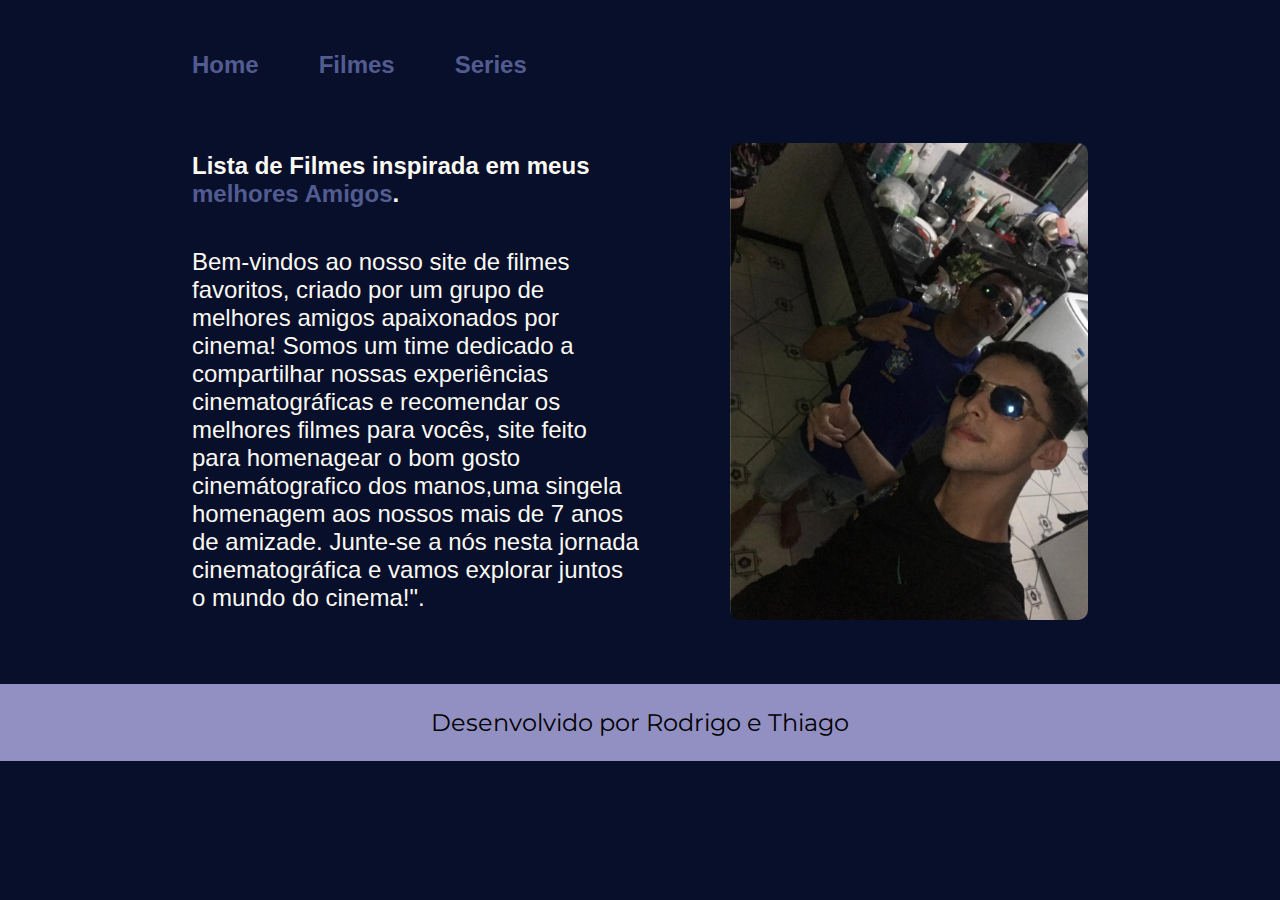
<file: index.html>
<!DOCTYPE html>
<html lang="pt-br">
<head>
    <meta charset="UTF-8">
    <meta name="viewport" content="width=device-width, initial-scale=1.0">
    <title>Filmes Favoritos</title>
    <link rel="stylesheet" href="styles/style.css">
</head>
<body>
    <header class="container">
        <nav class="container__menu">
            <a class="container__menu__link" href="index.html">Home</a>
            <a class="container__menu__link" href="filmes.html">Filmes</a>
            <a class="container__menu__link" href="series.html">Series</a>
        </nav>
    </header>
    <main class="apresentacao">
        <section class="apresentacao__conteudo">
        <h1 class="apresentacao__conteudo__titulo">Lista de Filmes inspirada em meus <strong class="titulo__destaque">melhores Amigos</strong>.</h1>
            <p class="apresentacao__conteudo__texto">Bem-vindos ao nosso site de filmes favoritos, criado por um grupo de melhores amigos apaixonados por cinema! Somos um time dedicado a compartilhar nossas experiências cinematográficas e recomendar os melhores filmes para vocês, site feito para homenagear o bom gosto cinemátografico dos manos,uma singela homenagem aos nossos mais de 7 anos de amizade. Junte-se a nós nesta jornada cinematográfica e vamos explorar juntos o mundo do cinema!".</p>
        </section>       
        <img class="apresentacao__imagem" src="assets/WhatsApp Image 2024-02-26 at 22.17.17.jpeg" alt="eu e meu amigo thiago">    
    </main>
    <footer class="rodape">
        <p>Desenvolvido por Rodrigo e Thiago</p>
    </footer>
</body>
</html>
</file>
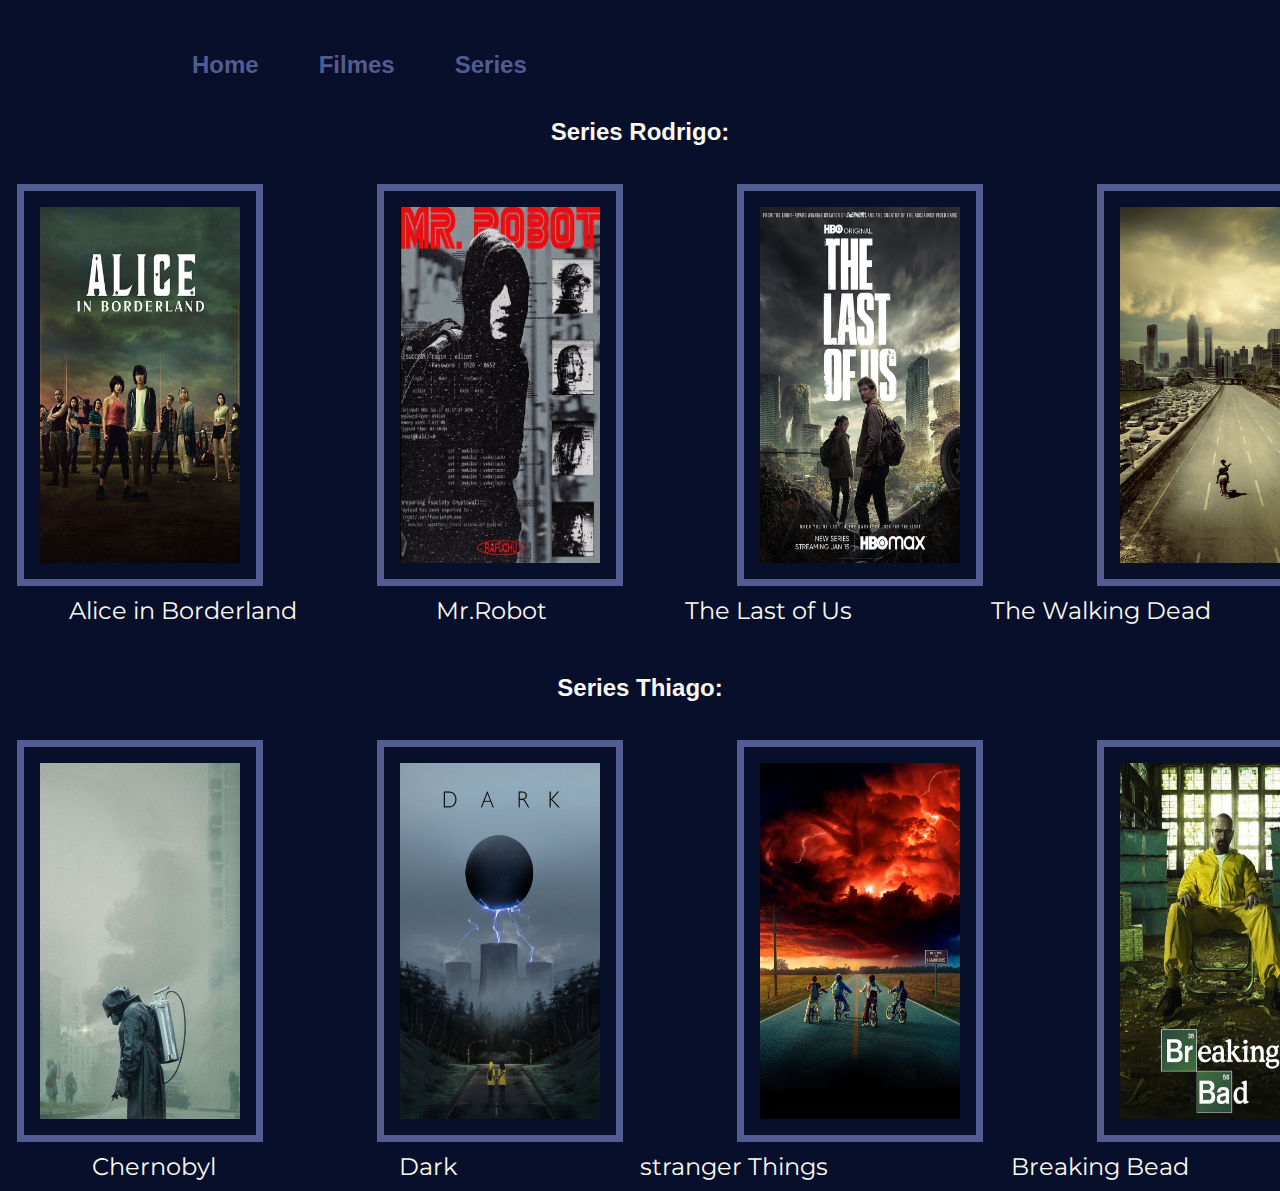
<file: series.html>
<!DOCTYPE html>
<html lang="pt-br">
<head>
    <meta charset="UTF-8">
    <meta name="viewport" content="width=device-width, initial-scale=1.0">
    <title>Series</title>
    <link rel="stylesheet" href="styles/filmes.css">
</head>
<body>
    <header class="container">
        <nav class="container__menu">
            <a class="container__menu__link" href="index.html">Home</a>
            <a class="container__menu__link" href="filmes.html">Filmes</a>
            <a class="container__menu__link" href="series.html">Series</a>
        </nav>
    </header>
    <main>
        <h1 class="apresentacao__conteudo__titulo">Series Rodrigo:</h1>
            <div class="apresentacao__conteudo">
                <img class="apresentacao__imagem" src="assets/Alice in Borderland (2020).jpg" alt="alice in Borderland">
                <img class="apresentacao__imagem" src="assets/Mr Robot.jpg" alt="mr.robot">
                <img class="apresentacao__imagem" src="assets/The Last of Us (2023).jpg" alt="the last of us">
                <img class="apresentacao__imagem" src="assets/transferir (1).jpg" alt="the walking dead">
            </div>
            <div class="apresentacao__texto">
                <p class="apresentacao__texto__img">Alice in Borderland</p>
                <p class="apresentacao__texto__img">Mr.Robot</p>
                <p class="apresentacao__texto__img">The Last of Us</p>
                <p class="apresentacao__texto__img">The Walking Dead</p>
            </div>
        <h2 class="apresentacao__conteudo__titulo">Series Thiago:</h2>
            <div class="apresentacao__conteudo">
                <img class="apresentacao__imagem" src="assets/Wallpaper Chernobyl (2019).jpg" alt="Chernobyl">
                <img class="apresentacao__imagem" src="assets/Dark fanart, Titanilla Pizvor.jpg" alt="dark">
                <img class="apresentacao__imagem" src="assets/transferir.jpg" alt="stranger things">
                <img class="apresentacao__imagem" src="assets/֙⋆ 🩰 𖥻 𝗴𝗰𝗳𝗯𝘁𝘀𝘁𝗮𝗿 𖦆ˑ 𖥻.jpg" alt="breaking bead">
            </div>
            <div class="apresentacao__texto">
                <p class="apresentacao__texto__img">Chernobyl</p>
                <p class="apresentacao__texto__img">Dark</p>
                <p class="apresentacao__texto__img">stranger Things</p>
                <p class="apresentacao__texto__img">Breaking Bead</p>
            </div>
    </main>
</body>
</html>
</file>
<file: styles/style.css>
@import url('https://fonts.googleapis.com/css2?family=Montserrat:ital,wght@0,100..900;1,100..900&display=swap');

:root {
    --cor-primaria: #070F2B;
    --cor-secundaria: #FBF9F1;
    --cor-terciaria: #535C91;

    --fonte-primaria: 'montserat' , sans-serif;
}

* {
    margin: 0;
    padding: 0;
}

body {
    background-color: var(--cor-primaria);
    color: var(--cor-secundaria);
    box-sizing: border-box;
}

.container {
    padding: 4% 0 0 15%;
}

.container__menu {
    display: flex;
    gap: 60px;
}

.container__menu__link {
    text-decoration: none;
    color: var(--cor-terciaria);
    font-family: var(--fonte-primaria);
    font-size: 1.5rem;
    font-weight: 600;
}

.apresentacao {
    padding: 5% 15%;
    display: flex;
    align-items: center;
    justify-content: space-between;
    gap: 82px;
}

.apresentacao__conteudo {
    width: 50%;
    display: flex;
    flex-direction: column;
    gap: 40px;
}

.apresentacao__conteudo__titulo {
    font-size: 1.5rem;
    font-family: var(--fonte-primaria);
}

.titulo__destaque {
    color: var(--cor-terciaria);
}

.apresentacao__conteudo__texto {
    font-size: 1.5rem;
    font-family: var(--fonte-primaria);
}

.apresentacao__imagem {
    width: 40%;
    border-radius: 10px;
}

.rodape {
    background-color: #9290C3;
    color: black;
    text-align: center;
    padding: 24px;
    font-family: 'montserrat' , sans-serif;
    font-size: 1.5rem;
    font-weight: 400;
}

@media (max-width: 1200px) {
    .container{
        padding: 10%;
    }

    .container__menu {
        justify-content: center;
    }

    .apresentacao {
        flex-direction: column-reverse;
    }

    .apresentacao__conteudo {
        width: auto;
    }

}
</file>
<file: styles/filmes.css>
@import url('https://fonts.googleapis.com/css2?family=Montserrat:ital,wght@0,100..900;1,100..900&display=swap');

:root {
    --cor-primaria: #070F2B ;
    --cor-secundaria: #FBF9F1;
    --cor-terciaria: #535C91;

    --fonte-primaria: 'montserat' , sans-serif;
}

* {
    margin: 0;
    padding: 0;
}

body {
    background-color: var(--cor-primaria);
    color: var(--cor-secundaria);
    box-sizing: border-box;
}

.container {
    padding: 4% 0 0 15%;
}

.container__menu {
    display: flex;
    gap: 60px;
}

.container__menu__link {
    text-decoration: none;
    color: var(--cor-terciaria);
    font-family: var(--fonte-primaria);
    font-size: 1.5rem;
    font-weight: 600;
}

.apresentacao__conteudo__titulo {
    font-size: 1.5rem;
    font-family: var(--fonte-primaria);
    text-align: center;
    padding: 3%;
}

.apresentacao__conteudo {
    max-width: 100px;
    min-width: 200px;
    display: flex;
    justify-content: space-between;
    gap: 80px;
}

.apresentacao__imagem {
    display: flex;
    justify-content: space-between;
    margin: 0px 17px 0px 17px;
    padding: 8%;
    border: thin solid;
    border-color: var(--cor-terciaria);
    border-width: 0.8dvh;
    max-width: 100px;
    min-width: 200px;
    gap: 80px;
}

.apresentacao__texto {
   display: flex;
   justify-content: space-between;
   align-items: center;
   margin: auto;
}

.apresentacao__texto__img {
   font-family: 'montserrat' , sans-serif;
   font-size: 1.5rem;
   padding: 0.8%;
   justify-content: space-between;
   align-items: center;
   margin: auto;
   
}

@media (max-width: 1200px) {
    .container{
        padding: 10%;
    }

    .container__menu {
        justify-content: center;
    }

    .apresentacao {
        flex-direction: column-reverse;
    }

    .apresentacao__conteudo {
        width: auto;
    }

}
</file>
